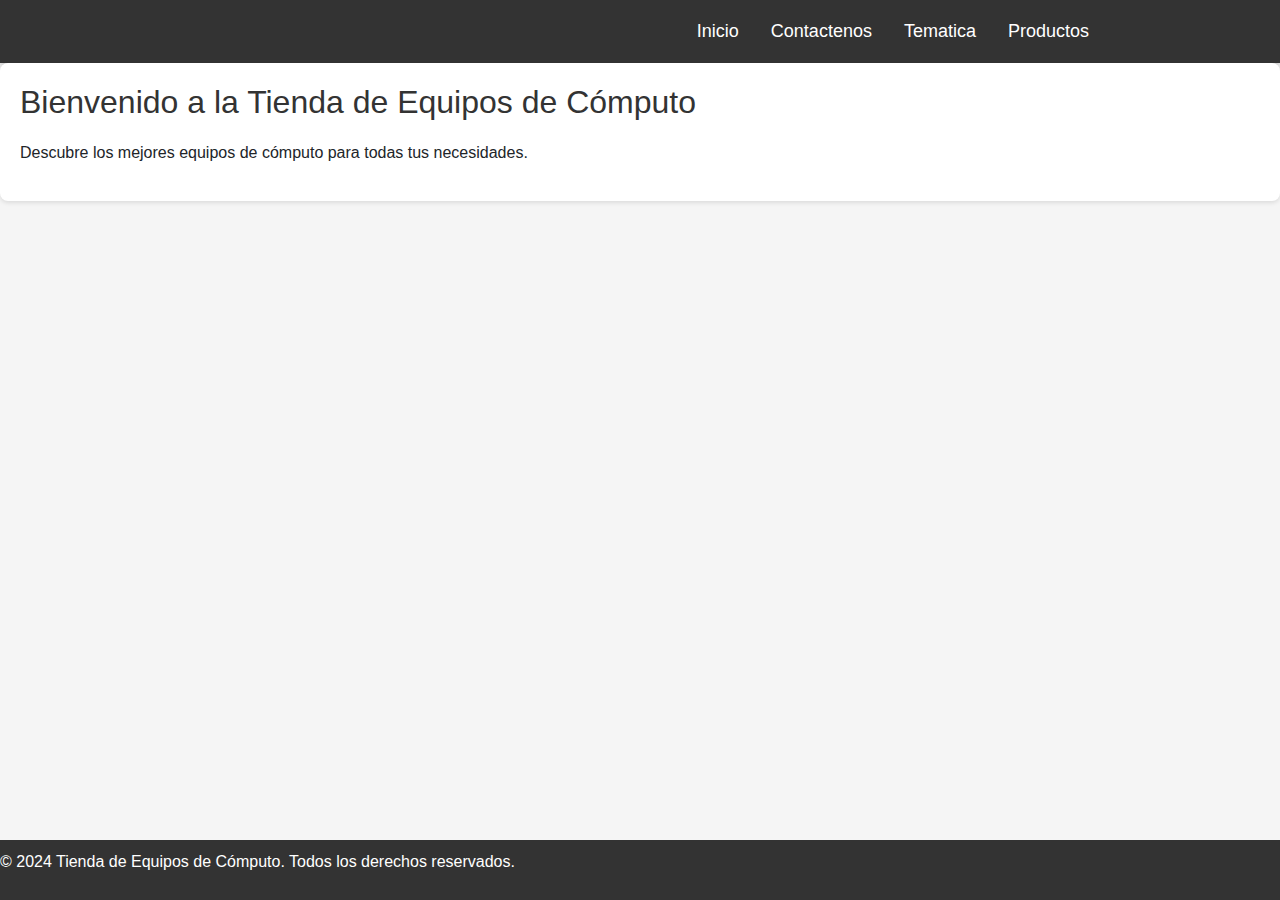
<file: ProyectoFinal/index.html>
<!DOCTYPE html>
<html lang="es">
<head>
    <meta charset="UTF-8">
    <meta name="viewport" content="width=device-width, initial-scale=1.0">
    <link rel="stylesheet" href="https://stackpath.bootstrapcdn.com/bootstrap/4.5.2/css/bootstrap.min.css">
    <link rel="stylesheet" href="./css/styles.css">
    <title>Inicio - Tienda de Equipos de Cómputo</title>
</head>
<body>
    <!-- Encabezado -->
    <section class="custom-nav">
        <header>
        <div class="container">
            <nav class="nav justify-content-end">
                <a class="nav-link disabled" href="index.html" tabindex="-1" aria-disabled="true">Inicio</a>
                <a class="nav-link active" aria-current="page" href="contact.html">Contactenos</a>
                <a class="nav-link active" aria-current="page" href="tematica.html">Tematica</a>
                <a class="nav-link active" aria-current="page" href="productos.html">Productos</a>
            </nav>
        </div>
        </header>
    </section>

    <!-- Contenido principal -->
    <main>
        <h2>Bienvenido a la Tienda de Equipos de Cómputo</h2>
        <p>Descubre los mejores equipos de cómputo para todas tus necesidades.</p>
    </main>

    <footer>
        <p>&copy; 2024 Tienda de Equipos de Cómputo. Todos los derechos reservados.</p>
    </footer>
</body>
</html>
</file>
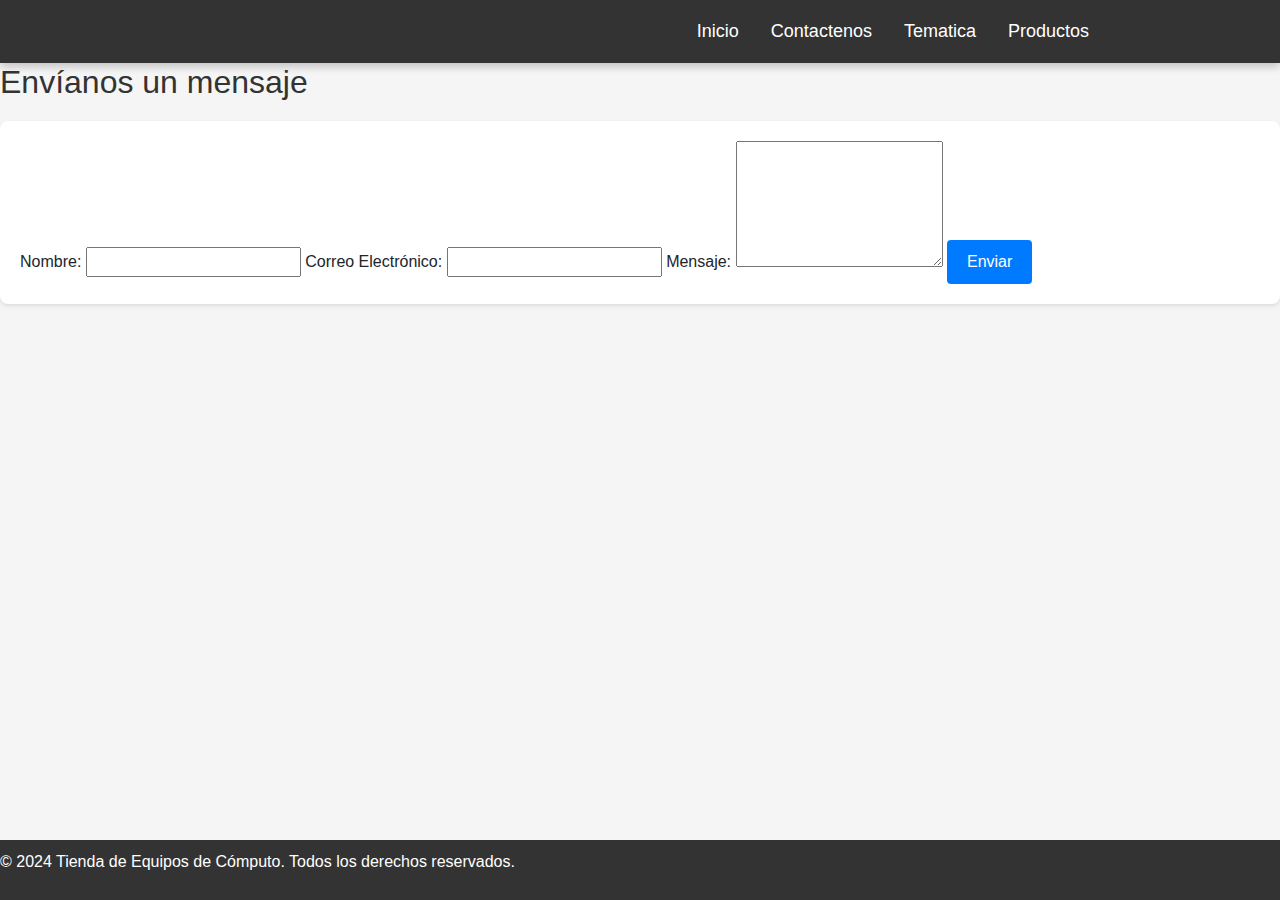
<file: ProyectoFinal/contact.html>
<!DOCTYPE html>
<html lang="es">
<head>
    <meta charset="UTF-8">
    <meta name="viewport" content="width=device-width, initial-scale=1.0">
    <link rel="stylesheet" href="https://stackpath.bootstrapcdn.com/bootstrap/4.5.2/css/bootstrap.min.css">
    <link rel="stylesheet" href="./css/styles.css">
    <title>Contacto - Tienda de Equipos de Cómputo</title>
</head>
<body>
    <section class="custom-nav">
        <header>
        <div class="container">
            <nav class="nav justify-content-end">
                <a class="nav-link active" aria-current="page" href="index.html">Inicio</a>
                <a class="nav-link disabled" href="contact.html" tabindex="-1" aria-disabled="true">Contactenos</a>
                <a class="nav-link active" aria-current="page" href="tematica.html">Tematica</a>
                <a class="nav-link active" aria-current="page" href="productos.html">Productos</a>
            </nav>
        </div>
        </header>
    </section>

    <section class="contact-form">
        <h2>Envíanos un mensaje</h2>
        <form action="#" method="post">
            <label for="name">Nombre:</label>
            <input type="text" id="name" name="name" required>

            <label for="email">Correo Electrónico:</label>
            <input type="email" id="email" name="email" required>

            <label for="message">Mensaje:</label>
            <textarea id="message" name="message" rows="5" required></textarea>

            <button type="submit">Enviar</button>
        </form>
    </section>

    <footer>
        <p>&copy; 2024 Tienda de Equipos de Cómputo. Todos los derechos reservados.</p>
    </footer>
</body>
</html>
</file>
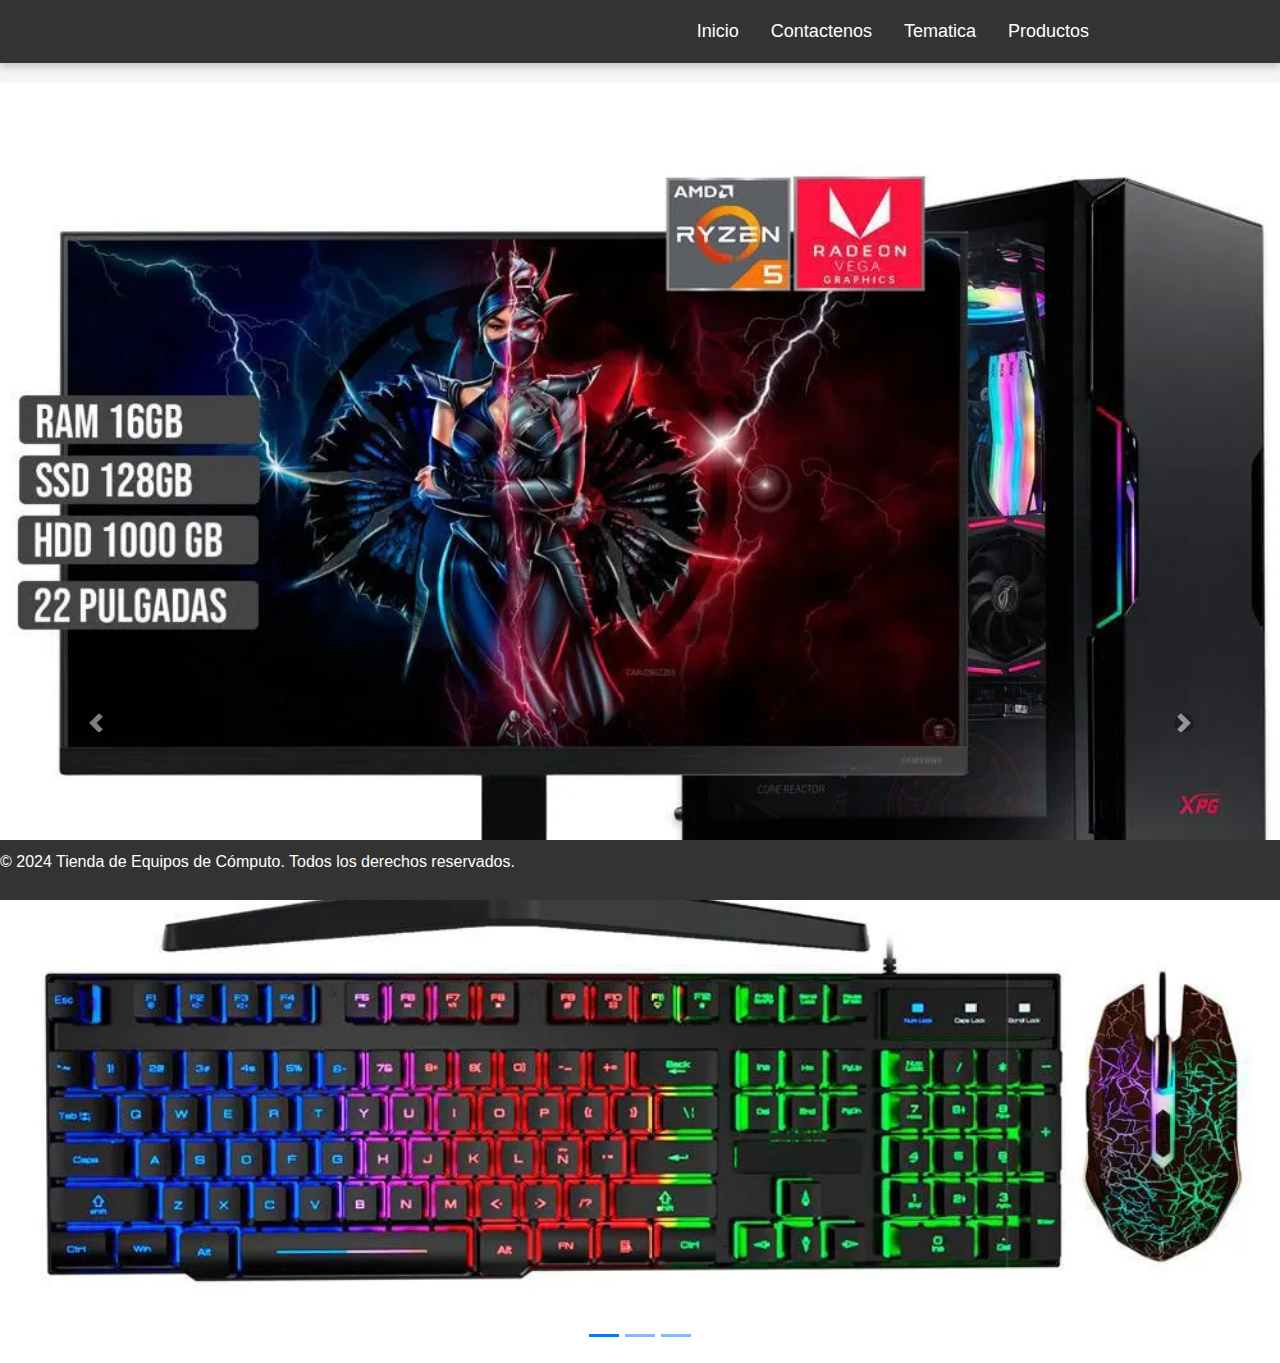
<file: ProyectoFinal/tematica.html>
<!DOCTYPE html>
<html lang="es">
<head>
    <meta charset="UTF-8">
    <meta name="viewport" content="width=device-width, initial-scale=1.0">
    <link rel="stylesheet" href="https://stackpath.bootstrapcdn.com/bootstrap/4.5.2/css/bootstrap.min.css">
    <link rel="stylesheet" href="./css/styles.css">
    <title>Temática - Tienda de Equipos de Cómputo</title>
</head>
<body>
    <section class="custom-nav">
        <header>
        <div class="container">
            <nav class="nav justify-content-end">
                <a class="nav-link active" aria-current="page" href="index.html">Inicio</a>
                <a class="nav-link active" aria-current="page" href="contact.html">Contactenos</a>
                <a class="nav-link disabled" href="tematica.html" tabindex="-1" aria-disabled="true">Tematica</a>
                <a class="nav-link active" aria-current="page" href="productos.html">Productos</a>
            </nav>
        </div>
        </header>
    </section>

    <!-- Carrusel de Computadores Top de Gama -->
    <div id="carouselExampleIndicators" class="carousel slide" data-ride="carousel">
        <ol class="carousel-indicators">
            <li data-target="#carouselExampleIndicators" data-slide-to="0" class="active"></li>
            <li data-target="#carouselExampleIndicators" data-slide-to="1"></li>
            <li data-target="#carouselExampleIndicators" data-slide-to="2"></li>
        </ol>
        <div class="carousel-inner">
            <div class="carousel-item active">
                <img src="./img/5.png" class="d-block w-100" alt="Primer computador">
            </div>
            <div class="carousel-item">
                <img src="./img/10.png" class="d-block w-100" alt="Segundo computador">
            </div>
            <div class="carousel-item">
                <img src="./img/4.jpg" class="d-block w-100" alt="Tercer computador">
            </div>
        </div>
        <a class="carousel-control-prev" href="#carouselExampleIndicators" role="button" data-slide="prev">
            <span class="carousel-control-prev-icon" aria-hidden="true"></span>
            <span class="sr-only">Anterior</span>
        </a>
        <a class="carousel-control-next" href="#carouselExampleIndicators" role="button" data-slide="next">
            <span class="carousel-control-next-icon" aria-hidden="true"></span>
            <span class="sr-only">Siguiente</span>
        </a>
    </div>
    <footer>
        <p>&copy; 2024 Tienda de Equipos de Cómputo. Todos los derechos reservados.</p>
    </footer>
    <script src="https://code.jquery.com/jquery-3.5.1.slim.min.js"></script>
    <script src="https://cdn.jsdelivr.net/npm/bootstrap@4.5.2/dist/js/bootstrap.bundle.min.js"></script>
</body>
</html>
</file>
<file: ProyectoFinal/css/styles.css>
body {
    font-family: Arial, sans-serif;
    background-color: #f5f5f5;
    margin: 0;
    padding: 0;
}

header {
    background-color: #333;
    padding: 10px 0;
    box-shadow: 0 4px 8px rgba(0, 0, 0, 0.2);
}

.custom-nav .nav-link{
    font-size: 18px;
    color:white;
}
.custom-nav .nav-link.active,
.custom-nav .nav-link:focus{
    background-color:transparent;
    color: white;
}

.custom.nav-link:hover{
    background-color: transparent;
    color:rgba(245, 245, 245, 0.908);
}


main {
    padding: 20px;
    background-color: #fff;
    border-radius: 8px;
    box-shadow: 0 2px 4px rgba(0, 0, 0, 0.1);
}

footer {
    background-color: #333;
    color: #fff;
    padding: 10px 0;
    position: fixed;
    width: 100%;
    bottom: 0;
}

h2 {
    margin-bottom: 20px;
    color: #333;
}

.container {
    max-width: 960px;
    margin: 0 auto;
}

.form-group label {
    font-weight: bold;
}

.form-group input, 
.form-group textarea {
    border: 1px solid #ccc;
    border-radius: 4px;
}

button {
    background-color: #007bff;
    border: none;
    padding: 10px 20px;
    color: #fff;
    border-radius: 4px;
    cursor: pointer;
}

button:hover {
    background-color: #0056b3;
}


#productos {
    margin: 20px 0;
}

.card {
    border: 1px solid #ddd;
    border-radius: 10px;
    transition: transform 0.2s;
}

.card:hover {
    transform: scale(1.05);
}

.card-img-top {
    height: 200px;
    object-fit: cover;
}

.card-body {
    text-align: center;
}

.card-title {
    font-size: 1.2em;
    font-weight: bold;
    color: #333;
}

.card-text {
    color: #666;
}

.btn-primary {
    background-color: #007bff;
    border: none;
    transition: background-color 0.3s ease;
}

.btn-primary:hover {
    background-color: #0056b3;
}

#carouselExampleIndicators {
    margin-top: 20px;
}
.carousel-inner img {
    width: 120px;
    height: 50%;
    object-fit: cover;
}

.carousel-indicators li {
    background-color: #007bff;
}

.carousel-control-prev-icon,
.carousel-control-next-icon {
    background-color: rgba(0, 0, 0, 0.5);
    border-radius: 50%;
}


form {
    background-color: #fff;
    padding: 20px;
    border-radius: 8px;
    box-shadow: 0 2px 4px rgba(0, 0, 0, 0.1);
}

.form-group input,
.form-group textarea {
    width: 100%;
    padding: 10px;
}

button[type="submit"] {
    background-color: #007bff;
}

button[type="submit"]:hover {
    background-color: #0056b3;
}
</file>
